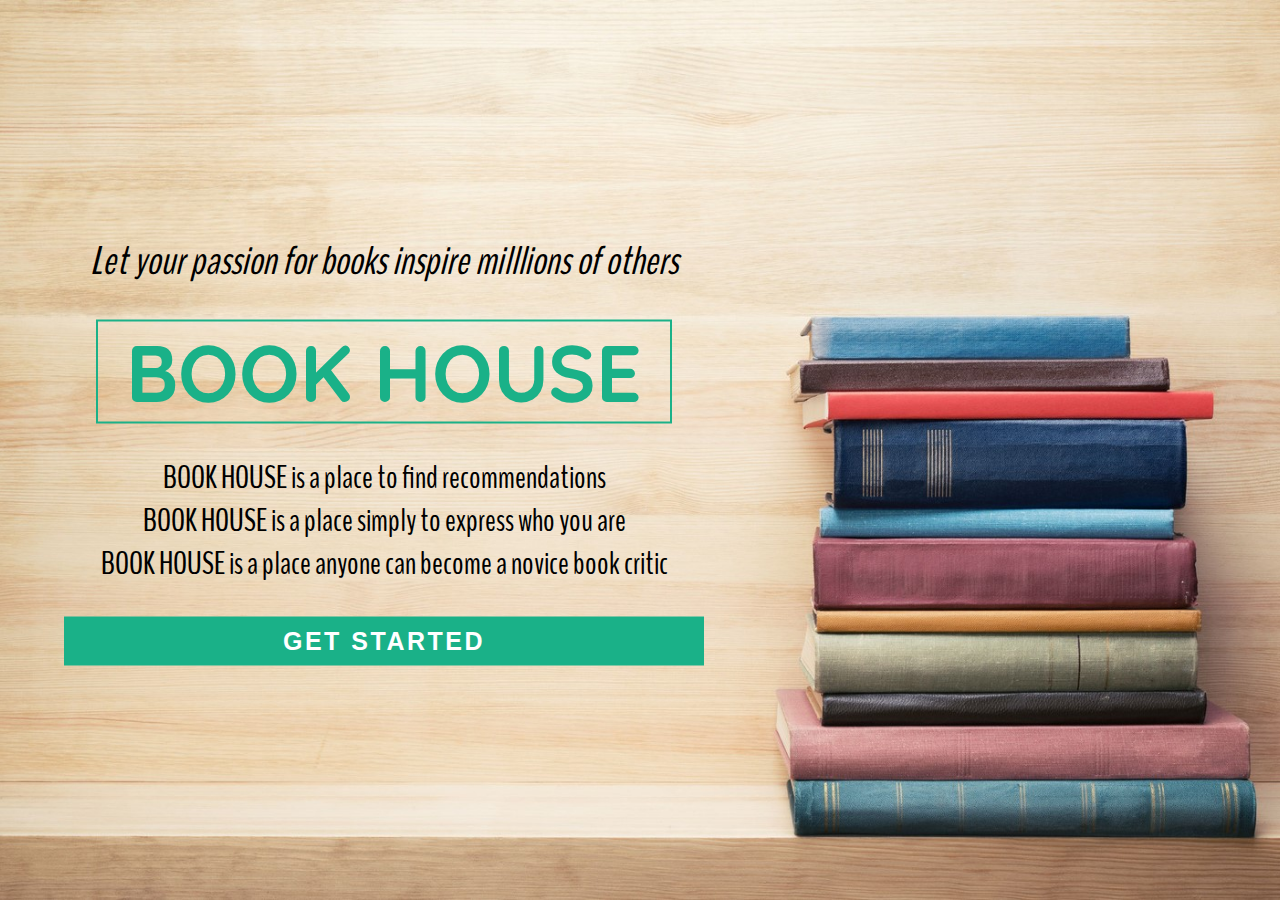
<file: target/BookReview-1.0-SNAPSHOT/index.html>
<!doctype html>
    <html>

    <head>
        <meta charset="utf-8">
        <meta http-equiv="X-UA-Compatible" content="IE=edge">
        <title>Book House</title>
        <meta name="description" content="">
        <meta name="viewport" content="width=device-width, initial-scale=1">
        <link rel="apple-touch-icon" href="apple-touch-icon.png">
        <link rel="stylesheet" href="css/login.css">
        <link href="https://fonts.googleapis.com/css?family=BenchNine:300|Quicksand:400,700" rel="stylesheet">
    </head>

    <body>

     <header id="mainHeader">
         <p id="slogan">Let your passion for books inspire milllions of others</p>
         <h1>BOOK HOUSE</h1>
         <p>BOOK HOUSE is a place to find recommendations</p>
         <p>BOOK HOUSE is a place simply to express who you are</p>
         <p>BOOK HOUSE is a place anyone can become a novice book critic</p>
         <button id="buttonGetStarted" class="button-block">Get started</button>
     </header>


     <section class="container">

        <div class="form">

            <ul class="tab-group">
                <li class="tab" id="defaultOpen" onclick="showcontent('login')"><a href="#login">Log In</a></li>
                <li class="tab" onclick="showcontent('signup')"><a href="#signup">Sign Up</a></li>

            </ul>

            <div class="tab-content">
                <div id="signup" class="tabcontent" style="display:block">
                    <h1>Sign Up for Free</h1>

                    <form id="formSignUp" method="post">

                        <div class="field-wrap">

                            <input type="text" id="textUserNameSignUp" name="username" maxlength="10" required autocomplete="off" placeholder ="Username*"/>

                        </div>

                        <div class="field-wrap">

                            <input type="email" id="textEmailSignUp" name="email" required autocomplete="off" placeholder="Email Address*"/>
                        </div>

                        <div class="field-wrap">

                            <input type="password" id="textPasswordSignUp" name="password" required autocomplete="off" placeholder="Set a password*"/>
                        </div>

                        <button id="buttonSignUp" type="submit" class="button-block">Sign Up</button>

                    </form>

                </div>

                <div id="login" class="tabcontent" style="display:none">
                    <h1>Welcome Back!</h1>

                    <form id="formLogin" action="/" method="post">

                        <div class="field-wrap">

                            <input id="textUserNameLogin" type="text" required autocomplete="off" placeholder="Username*" />

                        </div>

                        <div class="field-wrap">

                            <input id="textPasswordLogin" type="password" required autocomplete="off" placeholder="Password*"/>
                        </div>

                        <p class="forgot"><a href="#">Forgot Password?</a></p>

                        <button id="buttonLogin" class="button-block">Log In</button>

                    </form>
                </div>
            </div>
         </div>
    </section>
         <script type="text/javascript" src="js/config.js"></script>
         <script type="text/javascript" src="js/login.js"></script>

</body>
</html>
</file>
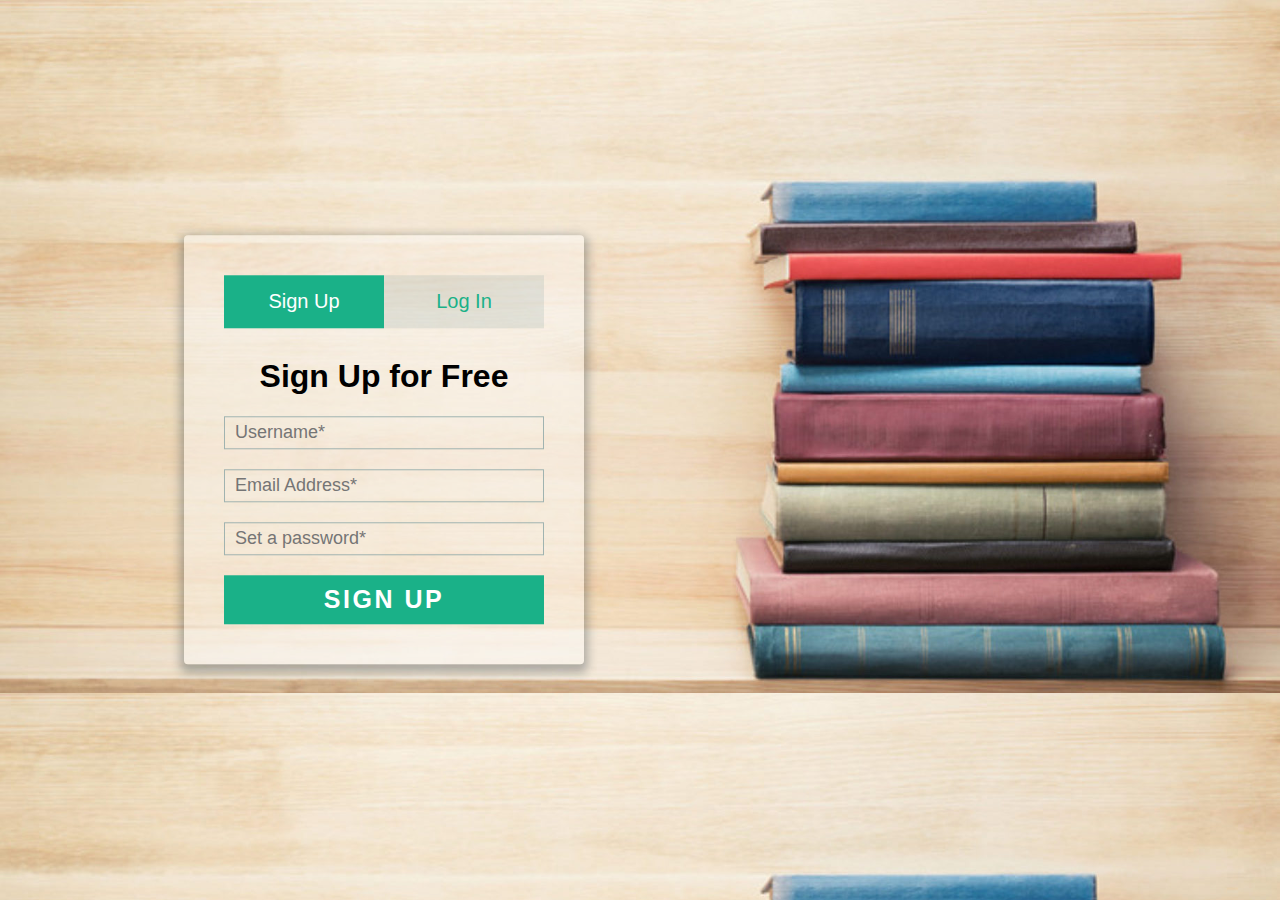
<file: draft_ui/ProjectTHM/Project_login.html>
<!doctype html>
    <html class="no-js" lang="">

    <head>
        <meta charset="utf-8">
        <meta http-equiv="X-UA-Compatible" content="IE=edge">
        <title>login</title>
        <meta name="description" content="">
        <meta name="viewport" content="width=device-width, initial-scale=1">
        <link rel="apple-touch-icon" href="apple-touch-icon.png">


        <link rel="stylesheet" href="./css/main.css">

       
    </head>

    <body>
     <div class="container">

        <div class="form">

            <ul class="tab-group">
                <li class="tab" id="defaultOpen" onclick="showcontent('signup')"><a href="#signup">Sign Up</a></li>
                <li class="tab" onclick="showcontent('login')"><a href="#login">Log In</a></li>
            </ul>

            <div class="tab-content">
                <div id="signup" class="tabcontent" style="display:block">   
                    <h1>Sign Up for Free</h1>

                    <form action="/" method="post">

                        <div class="field-wrap">
                        
                            <input type="text" required autocomplete="off" placeholder ="Username*"/>

                        </div>

                        <div class="field-wrap">
<!--
                            <label>
                                Email Address<span class="req">*</span>
                            </label>
-->
                            <input type="email"required autocomplete="off" placeholder="Email Address*"/>
                        </div>

                        <div class="field-wrap">
<!--
                            <label>
                                Set A Password<span class="req">*</span>
                            </label>
-->
                            <input type="password"required autocomplete="off" placeholder="Set a password*"/>
                        </div>

                        <button type="submit" class="button-block">Sign Up</button>

                    </form>

                </div>

                <div id="login" class="tabcontent" style="display:none">   
                    <h1>Welcome Back!</h1>

                    <form action="/" method="post">

                        <div class="field-wrap">
<!--
                            <label>
                                Username<span class="req">*</span>
                            </label>
-->
                            <input type="text" required autocomplete="off" placeholder="Username*" />

                        </div>

                        <div class="field-wrap">
<!--
                            <label>
                                Password<span class="req">*</span>
                            </label>
-->
                            <input type="password"required autocomplete="off" placeholder="Password*"/>
                        </div>

                        <p class="forgot"><a href="#">Forgot Password?</a></p>

                        <button class="button-block">Log In</button>

                    </form>
                </div>
            </div>
        </div>
    </div>   
         <script type="text/javascript" src="./js/main.js"></script>
</body>
</html>
</file>
<file: target/BookReview-1.0-SNAPSHOT/css/login.css>
*, *:before, *:after {
  box-sizing: border-box;
}
html {
  overflow-y: scroll;
}

body {
    background: url(../images/book.jpg) no-repeat center center fixed;
    font-family: 'Titillium Web', sans-serif;
    -webkit-background-size: cover;
    -moz-background-size: cover;
    -o-background-size: cover;
    background-size: cover;
    margin: 0;

}
.container, header{
    position: absolute;
    top: 50%;
    right: 70%;
    transform: translate(50%, -50%);
}

.container {
  display: none;
}

.form{
  background:rgba(255, 255, 255,0.4);
  padding: 40px;
  min-width:400px;
  margin:40px auto;
  border-radius:4px;
  box-shadow:0 4px 10px 4px rgba(19, 35, 47, 0.3);
}
.tab-group {
      list-style:none;
      padding:0;
      margin:0 0 30px 0;


}
.tab-group::after {
    content: "";
    display: table;
    clear: both;
  }


li {
    display: inline-block;
    text-decoration:none;
    background-color:rgba(160, 179, 176,.25);
    color:black;
    font-size:20px;
    width:50%;
    float: left;
    text-align:center;
    cursor:pointer;
    transition:.5s ease;
    box-sizing: border-box;
    -webkit-transition: .5s ease;
  transition: .5s ease;

}

li:hover {
    background-color: #179b78;
    color: aliceblue;
  }

a {
  text-decoration:none;
  display:block;
  color: #1ab188;
  -webkit-transition: .5s ease;
  transition: .5s ease;
  padding:15px;

}

a:hover {
    color: #ffffff;
}

.tabActive {
    background-color:#1ab188;
}
.tabActive a{
    color:#ffffff;

}

h1 {
  text-align:center;
  color:black;
  margin-top: 30px;
}

.field-wrap {
  position:relative;
  margin-bottom:20px;
}

header {
    display: flex;
    flex-flow: column;
    justify-content:center;
    width: 50%;
    height: auto;
}

header h1 {
    margin:5% 5%;
    font-size: 80px;
    border: 2px #1ab188 solid;
    padding-left: 0;
    font-family: 'Quicksand', sans-serif;
    color: #1ab188
}

#slogan {
    font-size: 2.5em;
    font-style: italic;
    margin: 0;
    text-align: center;
    font-family: 'BenchNine', sans-serif;

}

header p {
    text-align: center;
    font-size: 2em;
    font-family: 'BenchNine', sans-serif;
    margin:0;
}

#buttonGetStarted {
    margin-top: 5%;
}


/*
label {
  position:absolute;
  transform:translateY(6px);
  left:13px;

  transition:all 0.25s ease;
  -webkit-backface-visibility: hidden;
  pointer-events: none;
  font-size:18px;
}
label.req {
  	margin:2px;
  	color:#1ab188;
  }
*/


input {
  font-size: 18px;
  display: block;
  width: 100%;
  height: 100%;
  padding: 5px 10px;
  background: none;
  background-image: none;
  border: 1px solid #a0b3b0;
  color: #000000;
  border-radius: 0;
 /* -webkit-transition: border-color .25s ease, box-shadow .25s ease;
  transition: border-color .25s ease, box-shadow .25s ease;*/
}

button {
  border: 0;
  outline: none;
  border-radius: 0;
  padding: 10px 0;
  font-size: 25px;
  font-weight: 600;
  text-transform: uppercase;
  letter-spacing: .1em;
  background: #1ab188;
  color: #ffffff;
  -webkit-transition: all 0.5s ease;
  transition: all 0.5s ease;
  -webkit-appearance: none;
}

.button-block{
    display: block;
    width:100%;
}

.button-block:hover, .button-block:focus {
  background: #179b77;
}

.button:hover, .button:focus {
  background: #179b77;
}

.forgot {
  margin-top:-20px;
  text-align:right;
}

/*label.active {
  transform:translateY(50px);
  left:2px;
  font-size:14px;
}


label.active.req {
    opacity:0;
  }

/*
label.highlight {
	color:$white;
}



textarea {
  border:2px solid $gray-light;
  resize: vertical;
}



.top-row {
  &:after {
    content: "";
    display: table;
    clear: both;
  }

  > div {
    float:left;
    width:48%;
    margin-right:4%;
    &:last-child {
      margin:0;
    }
  }
}



*/
@media only screen and (max-width: 480px) {
    .container{
        transform: translate(0%,-50%);
        left: 0;
        width: 100%;
    }
    .form {
        padding: 40px 10px;
        min-width: 300px;
    }
    header {
        height: 100%;
        width: 100%;
        transform: translate(0, -50%);
        left: 0;
        background:rgba(255, 255, 255,0.6);
        overflow: auto;
        vertical-align: middle;
    }
    #slogan {
        font-size: 1.5em;
    }
    header p {
        padding: 0 2%;
        font-size: 1.5em;
    }
    header h1 {
        font-size: 55px;
    }
}

@media only screen and (max-width: 580px) and (min-width: 481px) {
    .container {
        right: 50%;
    }
    #slogan {
        font-size: 1.8em;
    }
    header p {
        padding: 0 2%;
        font-size: 1.8em;
    }
    header {
        width: 100%;
        height: 100%;
        transform: translate(0, -50%);
        left: 0;
        background:rgba(255, 255, 255,0.6);
    }
    header h1 {
        font-size: 60px;
    }
}

@media only screen and (max-width: 768px) and (min-width: 581px) {
    .container {
        transform: translate(60%,-50%);
    }
    header p {
        font-size: 1.5em;
    }

    header h1 {
        font-size: 65px;
    }

    #slogan {
        font-size: 1.8em;
    }
    header {
        right: 63%;
        width: 65%;
    }
}

@media only screen and (max-width: 1024px) and (min-width: 769px) {
    header p {
        font-size: 1.75em;
    }

    header h1 {
        font-size: 70px;
    }

    #slogan {
        font-size: 2.25em;
    }
    header {
        right: 67%;
        width: 55%;
    }
}
</file>
<file: draft_ui/ProjectTHM/css/main.css>
*, *:before, *:after {
  box-sizing: border-box;
}
html {
  overflow-y: scroll;
}

body {
  background:url(../images/book.jpg);
  font-family: 'Titillium Web', sans-serif;
    background-size:cover;
}
.container{
    position: absolute;
    top: 50%;
    left: 30%;
    /*transform: translateX(-50%) translateY(-50%);*/
    transform: translate(-50%, -50%);
}

.form {
  
  background:rgba(255, 255, 255,0.4);
  padding: 40px;
  min-width:400px;
  margin:40px auto;
  border-radius:4px;
  box-shadow:0 4px 10px 4px rgba(19, 35, 47, 0.3);
}
.tab-group {
      list-style:none;
      padding:0;
      margin:0 0 30px 0;
    

}
.tab-group::after {
    content: "";
    display: table;
    clear: both;
  }


li {
    display: inline-block;
    text-decoration:none;
    background-color:rgba(160, 179, 176,.25);
    color:black;
    font-size:20px;
    width:50%;
    float: left;
    text-align:center;
    cursor:pointer;
    transition:.5s ease;
    box-sizing: border-box;
    -webkit-transition: .5s ease;
  transition: .5s ease;
    
}

li:hover {
    background-color: #179b78;
    color: aliceblue;
  }

a {
  text-decoration:none;
  display:block;
    color: #1ab188;
  -webkit-transition: .5s ease;
  transition: .5s ease;
  padding:15px;
  
}

a:hover {
    color: #ffffff;
}

.tabActive {
    background-color:#1ab188;
}
.tabActive a{
    color:#ffffff;
  
}

h1 {
  text-align:center;
  color:black;
  margin-top: 30px;
}

.field-wrap {
  position:relative;
  margin-bottom:20px;
}

/*
label {
  position:absolute;
  transform:translateY(6px);
  left:13px;
  
  transition:all 0.25s ease;
  -webkit-backface-visibility: hidden;
  pointer-events: none;
  font-size:18px;
}
label.req {
  	margin:2px;
  	color:#1ab188;
  }
*/


input {
  font-size: 18px;
  display: block;
  width: 100%;
  height: 100%;
  padding: 5px 10px;
  background: none;
  background-image: none;
  border: 1px solid #a0b3b0;
  color: #000000;
  border-radius: 0;
 /* -webkit-transition: border-color .25s ease, box-shadow .25s ease;
  transition: border-color .25s ease, box-shadow .25s ease;*/
}

button {
  border: 0;
  outline: none;
  border-radius: 0;
  padding: 10px 0;
  font-size: 25px;
  font-weight: 600;
  text-transform: uppercase;
  letter-spacing: .1em;
  background: #1ab188;
  color: #ffffff;
  -webkit-transition: all 0.5s ease;
  transition: all 0.5s ease;
  -webkit-appearance: none;
}

.button-block{
    display: block;
    width:100%;
}
.button:hover, .button:focus {
  background: #179b77;
}

.forgot {
  margin-top:-20px;
  text-align:right;
}

/*label.active {
  transform:translateY(50px);
  left:2px;
  font-size:14px;
}


label.active.req {
    opacity:0;
  }

/*
label.highlight {
	color:$white;
}



textarea {
  border:2px solid $gray-light;
  resize: vertical;
}



.top-row {
  &:after {
    content: "";
    display: table;
    clear: both;
  }

  > div {
    float:left;
    width:48%;
    margin-right:4%;
    &:last-child { 
      margin:0;
    }
  }
}



*/
</file>
